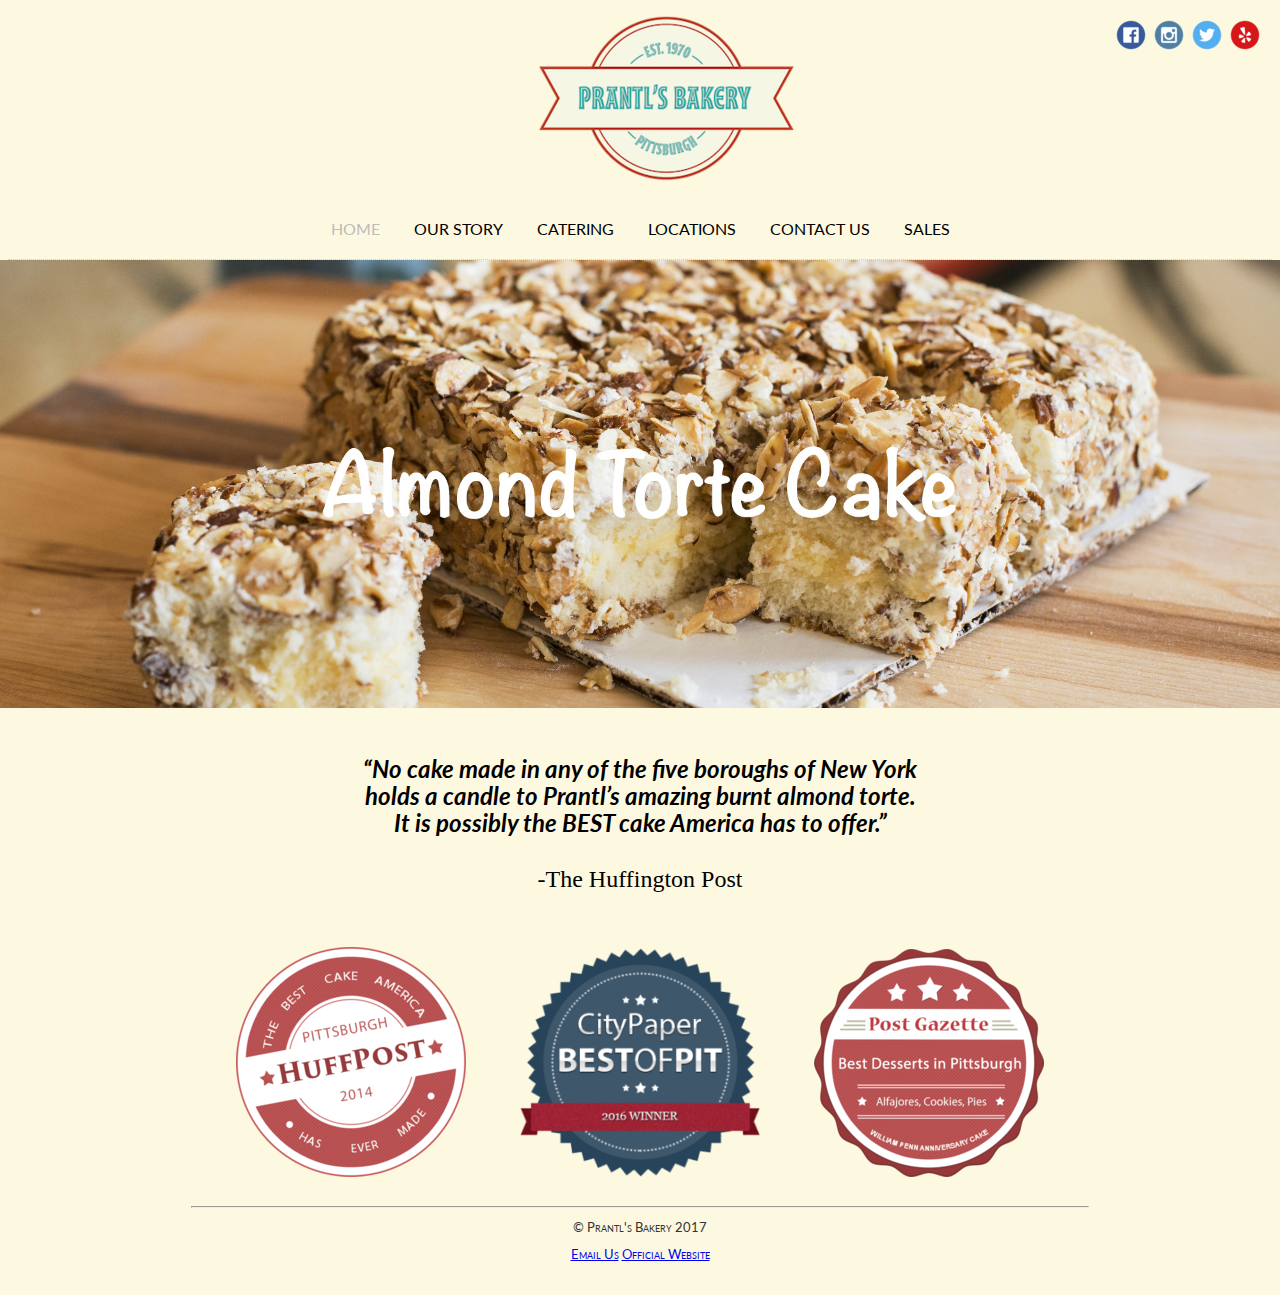
<file: index.html>
<!DOCTYPE html>
<html lang="eng">

<!-- Additional Feature: User Testing and Data Visualization  -->

<head>
    <link rel="stylesheet" media="all" type="text/css" href="css/styles.css" />
    <meta name="author" content="JP Park">
    <meta name="keywords" content="Burnt Almond Torte">
    <meta name="description" content="Prantl's Bakery Website">
    <link rel="shortcut icon" href="images/favicon.ico" type="image/x-icon">
    <link rel='stylesheet' id='google-webfont-css' href='//fonts.googleapis.com/css?family=Lato%3A300%2C700%2C300italic%2C700italic%7CJosefin+Slab%3A400%2C700%2C400italic%2C700italic&#038;ver=all' type='text/css' media='all' />

    <title>Prantl's Bakery</title>
</head>

<body>

    <div id="top_row">
        <!--Same for every page; the menu bar-->
        <div id="buttons">
            <ul>
                <li>
                    <a href="https://www.yelp.com/biz/prantls-bakery-pittsburgh" target="_blank"><img src="images/yelp.png"></a>
                </li>
                <li>
                    <a href="https://twitter.com/prantlsbakery?lang=en" target="_blank"><img src="images/twitter.png"></a>
                </li>
                <li>
                    <a href="https://www.instagram.com/prantlsbakery/?hl=en" target="_blank"><img src="images/instagram.png"></a>
                </li>
                <li>
                    <a href="https://www.facebook.com/PrantlsBakery/" target="_blank"><img src="images/facebook.png"></a>
                </li>
            </ul>
        </div>
        <header>
            <img class="prantl" src="images/prantl.png">
            <!--Taken from Emily Su's Website (Found on Google Img)-->
        </header>
        <br>
        <nav>
            <a href="index.html" class="selected">HOME</a>
            <a href="story.html">OUR STORY</a>
            <div class="dropdown">
                <a>CATERING</a>
                <div class="dropdown-content">
                    <a href="weddings.html">WEDDING</a>
                    <a href="celebrations.html">CELEBRATION</a>
                </div>
            </div>
            <a href="location.html">LOCATIONS</a>
            <a href="contact.html">CONTACT US</a>
            <a href="sales.html">SALES</a>
        </nav>
    </div>
    <img class="torte" src="images/torte.jpg">
    <div id="container">
        <div id="content">
            <h2>“No cake made in any of the five boroughs of New York <br> holds a candle to
           Prantl’s amazing burnt almond torte.<br>It is possibly the BEST cake America has to offer.”</h2>
            <h3>-The Huffington Post</h3>
            <br>
            <p id="praises">
              <!--Handmande psd files-->
                <a href="http://www.huffingtonpost.com/2014/04/14/prantls-torte-cake-almond_n_5133580.html" target="_blank"><img src="images/huffpost.png"></a>
                <a href="http://www.pghcitypaper.com/pittsburgh/burnt-almond-torte-is-still-the-big-draw-at-prantls-bakery/Content?oid=1874228" target="_blank"><img src="images/citypaper.png"></a>
                <a href="http://www.post-gazette.com/life/food/2015/03/18/A-taste-of-Pittsburgh-Burnt-Almond-Torte/stories/201503110004" target="_blank"><img src="images/postgazette.png"></a>
            </p>


            <footer>
              <!--Same for every page; footer information-->
                <hr/> &copy; Prantl's Bakery 2017
                <br/>
                <a href="malito:info@prantlsbakery.com">Email Us</a>
                <a href="http://www.prantlsbakery.com/" target="_blank">Official Website</a>
            </footer>
        </div>
    </div>

</body>


</html>
</file>
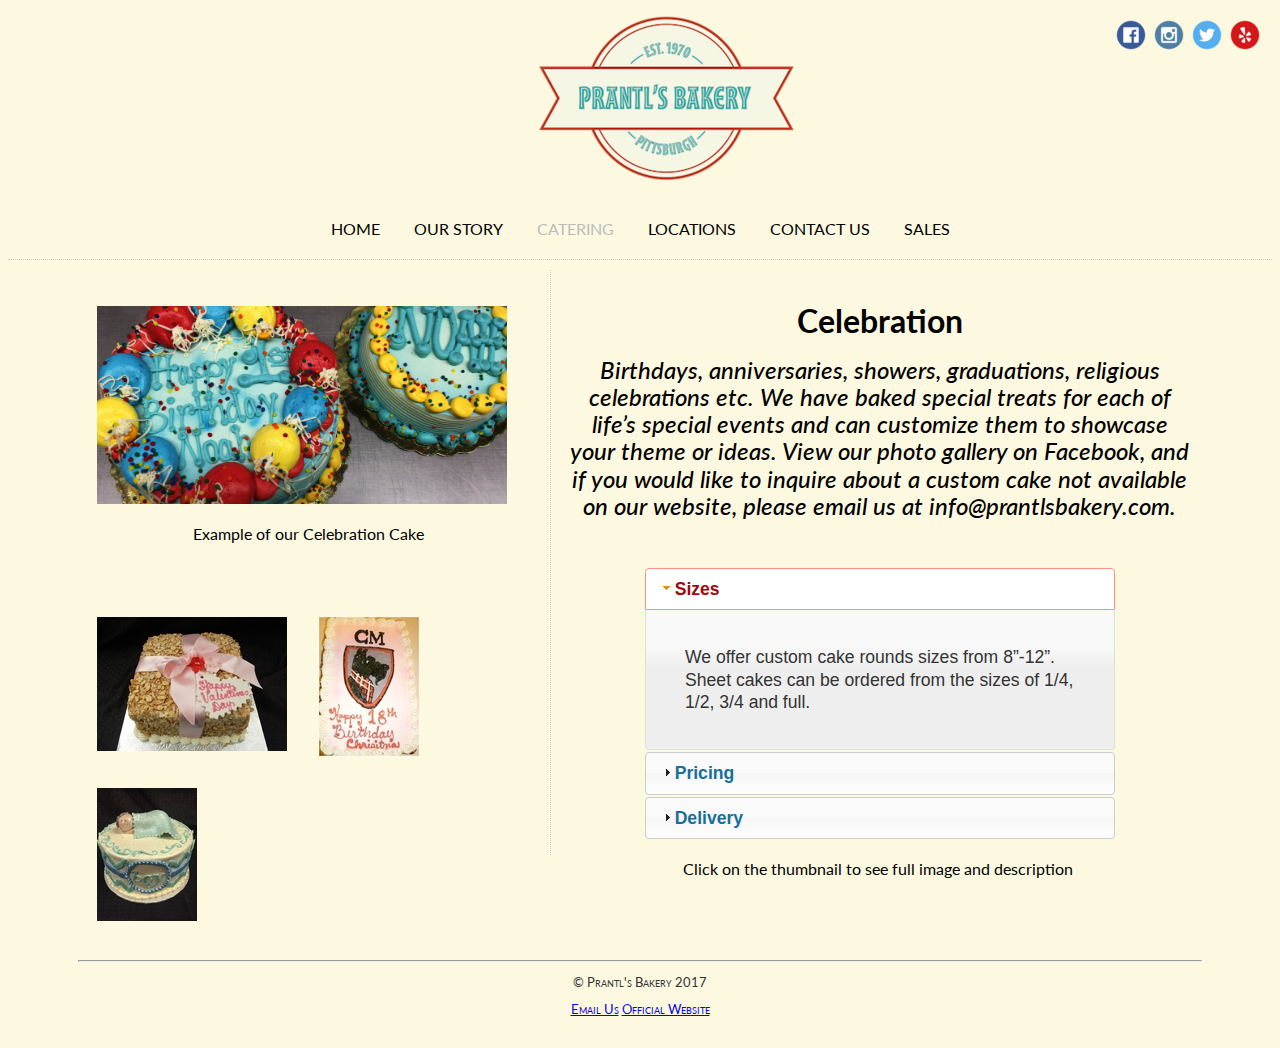
<file: celebrations.html>
<!DOCTYPE html>
<html lang="eng">

<!-- this is a comment -->

<head>
    <link rel="stylesheet" media="all" type="text/css" href="css/styles.css" />
    <link rel="stylesheet" media="all" type="text/css" href="css/jquery-ui.css" />
    <link rel="stylesheet" media="all" type="text/css" href="css/jquery.lightbox.css" />
    <meta name="author" content="JP Park">
    <meta name="keywords" content="Burnt Almond Torte">
    <meta name="description" content="Prantl's Bakery Website">
    <link rel="shortcut icon" href="images/favicon.ico" type="image/x-icon">
    <link rel='stylesheet' id='google-webfont-css' href='//fonts.googleapis.com/css?family=Lato%3A300%2C700%2C300italic%2C700italic%7CJosefin+Slab%3A400%2C700%2C400italic%2C700italic&#038;ver=all' type='text/css' media='all' />
    <script type="text/javascript" src="js/jquery-3.1.1.min.js"></script>
    <script type="text/javascript" src="js/script.js"></script>
    <script type="text/javascript" src="js/jquery-ui.js"></script>
    <script type="text/javascript" src="js/jquery.lightbox.min.js"></script>

    <script type="text/javascript">
        $(function() {
            $('#gallery a').lightBox();
        });
    </script>
    <script type="text/javascript">
        $(function() {
            $("#accordion").accordion();
        });
    </script>
    <script type="text/javascript">
        $(function() {
            $("#tabs").tabs({
                event: "mouseover"
            });
        });
    </script>

    <title>Prantl's Bakery</title>
</head>

<body>

    <div id="top_row">
      <!--top_row is always the same for every page; this is the menu bar-->
        <div id="buttons">
            <ul>
                <li>
                    <a href="https://www.yelp.com/biz/prantls-bakery-pittsburgh" target="_blank"><img src="images/yelp.png"></a>
                </li>
                <li>
                    <a href="https://twitter.com/prantlsbakery?lang=en" target="_blank"><img src="images/twitter.png"></a>
                </li>
                <li>
                    <a href="https://www.instagram.com/prantlsbakery/?hl=en" target="_blank"><img src="images/instagram.png"></a>
                </li>
                <li>
                    <a href="https://www.facebook.com/PrantlsBakery/" target="_blank"><img src="images/facebook.png"></a>
                </li>
            </ul>
        </div>
        <header>
            <img class="prantl" src="images/prantl.png">
        </header>
        <br>
        <nav>
            <a href="index.html">HOME</a>
            <a href="story.html">OUR STORY</a>
            <div class="dropdown">
                <a class="selected">CATERING</a>
                <div class="dropdown-content">
                  <!--Allows for dropdown menu-->
                    <a href="weddings.html">WEDDING</a>
                    <a href="celebrations.html" class="selected">CELEBRATION</a>
                </div>
            </div>
            <a href="location.html">LOCATIONS</a>
            <a href="contact.html">CONTACT US</a>
            <a href="sales.html">SALES</a>
        </nav>
    </div>

    <div id="wedding">
        <div id="weddingright">
            <h1>Celebration</h1>
            <h2>Birthdays, anniversaries, showers, graduations, religious celebrations etc. We have baked special treats for each of life’s special events and can customize them to showcase your theme or ideas. View our photo gallery on Facebook, and if you would like to inquire about a custom cake not available on our website, please email us at info@prantlsbakery.com.
        </h2>
            <br>
            <div id="accordion">
                <h4>Sizes</h4>
                <div>
                    <p>
                        We offer custom cake rounds sizes from 8”-12”. Sheet cakes can be ordered from the sizes of 1/4, 1/2, 3/4 and full.
                    </p>
                </div>
                <h4>Pricing</h4>
                <div>
                    <p>
                        Our cakes vary in price, depending on type, size, and “extras” such as decorations and personalizations.
                    </p>
                </div>
                <h4>Delivery</h4>
                <div>
                    <p>
                        Delivery fees vary by location. Smaller cakes can be packed by us to facilitate pick-up at the bakery.
                    </p>
                </div>
            </div>
        </div>

        <div id="weddingleft">
            <img src="images/celebration.png">
            <figcaption>Example of our Celebration Cake</figcaption>
            <br><br>
            <div id="content-gallery">
              <!--Thumbnail Gallery-->
                <div id="gallery">
                    <div id="galleryThumbnail">
                        <div id="thumbnlShadow">
                            <a href="images/image4.jpg" title="Valentine Version Burnt Almond Cake">
                                <img src="images/image4thumbnail.jpg" alt="image 4" />
                            </a>
                        </div>
                    </div>

                    <div id="galleryThumbnail">
                        <div id="thumbnlShadow">
                            <a href="images/image5.jpg" title="CMU Version Cake of Burnt Almond Torte Cake">
                                <img src="images/image5thumbnail.jpg" alt="image 5" />
                            </a>
                        </div>
                    </div>

                    <div id="galleryThumbnail">
                        <div id="thumbnlShadow">
                            <a href="images/image6.jpg" title="Burnt Almond Torte Cake for Baby Celebration">
                                <img src="images/image6thumbnail.jpg" alt="image 6" />
                            </a>
                        </div>
                    </div>

                </div>
            </div>
        </div>
        <figcaption>Click on the thumbnail to see full image and description</figcaption>
        <footer>
            <hr/> &copy; Prantl's Bakery 2017
            <br/>
            <a href="malito:info@prantlsbakery.com">Email Us</a>
            <a href="http://www.prantlsbakery.com/" target="_blank">Official Website</a>
        </footer>
    </div>



</body>

</html>
</file>
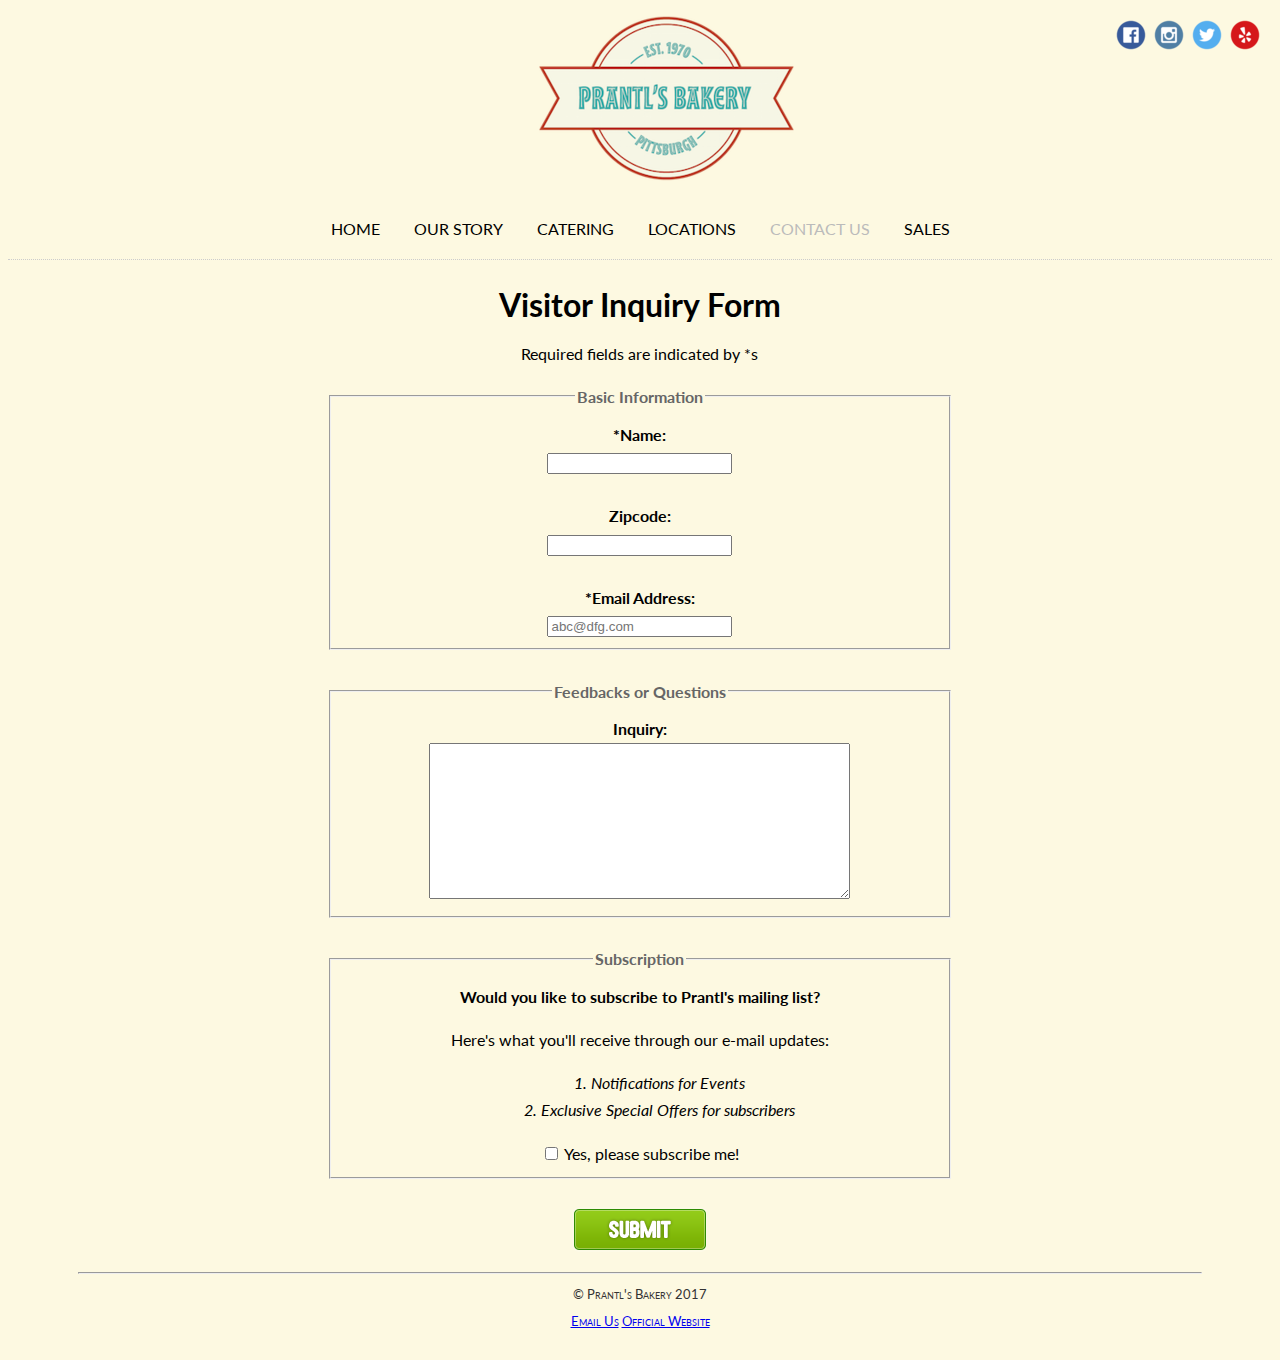
<file: contact.html>
<!DOCTYPE html>
<html lang="eng">

<head>
    <link rel="stylesheet" media="all" type="text/css" href="css/styles.css" />
    <meta name="author" content="JP Park">
    <meta name="keywords" content="Burnt Almond Torte">
    <meta name="description" content="Prantl's Bakery Website">
    <link rel="shortcut icon" href="images/favicon.ico" type="image/x-icon">
    <link rel='stylesheet' id='google-webfont-css' href='//fonts.googleapis.com/css?family=Lato%3A300%2C700%2C300italic%2C700italic%7CJosefin+Slab%3A400%2C700%2C400italic%2C700italic&#038;ver=all' type='text/css' media='all' />
    <script type="text/javascript" src="js/script.js"></script>

    <title>Prantl's Bakery</title>
</head>

<body>

    <div id="top_row">
        <div id="buttons">
          <!--SNS buttons at the top right-->
            <ul>
                <li>
                    <a href="https://www.yelp.com/biz/prantls-bakery-pittsburgh" target="_blank"><img src="images/yelp.png"></a>
                </li>
                <li>
                    <a href="https://twitter.com/prantlsbakery?lang=en" target="_blank"><img src="images/twitter.png"></a>
                </li>
                <li>
                    <a href="https://www.instagram.com/prantlsbakery/?hl=en" target="_blank"><img src="images/instagram.png"></a>
                </li>
                <li>
                    <a href="https://www.facebook.com/PrantlsBakery/" target="_blank"><img src="images/facebook.png"></a>
                </li>
            </ul>
        </div>
        <header>
            <img class="prantl" src="images/prantl.png">
        </header>
        <br>
        <nav>
            <a href="index.html">HOME</a>
            <a href="story.html">OUR STORY</a>
            <div class="dropdown">
                <a>CATERING</a>
                <div class="dropdown-content">
                    <a href="weddings.html">WEDDING</a>
                    <a href="celebrations.html">CELEBRATION</a>
                </div>
            </div>
            <a href="location.html">LOCATIONS</a>
            <a href="contact.html" class="selected">CONTACT US</a>
            <a href="sales.html">SALES</a>
        </nav>
    </div>

    <div id="content2">
        <h1>Visitor Inquiry Form</h1>


        <form onsubmit="return validate()" action="malito:info@prantlsbakery.com">
          <!--use javascript to validate the form-->
            <p>Required fields are indicated by *s</p>
            <fieldset>
                <legend>Basic Information</legend>
                <label>*Name:</label>
                <br>
                <input type="text" name="name" value="" required>
                <br/>
                <br/> <label>Zipcode:</label>
                <br>
                <input type="text" id="zipcode" name="zipcode" maxlength="5" value="">
                <br>
                <br>
                <label>*Email Address:</label>
                <br>
                <input type="email" name="email" placeholder="abc@dfg.com" required>
                <br>
            </fieldset>
            <br/>
            <fieldset>
                <legend>Feedbacks or Questions</legend>
                <label>Inquiry:</label>
                <br/>
                <textarea name="message" cols="50" rows="10" maxlength="1000"></textarea>
            </fieldset>
            <br/>
            <fieldset>
                <legend>Subscription</legend>
                <label>Would you like to subscribe to Prantl's mailing list?</label>
                <p>Here's what you'll receive through our e-mail updates:</p>
                <ol type="1">
                    <li>Notifications for Events</li>
                    <li>Exclusive Special Offers for subscribers</li>
                </ol>
                <input type="checkbox" name="vehicle" value="Bike"> Yes, please subscribe me!
                <br>

            </fieldset>
            <br>
            <input type="image" src="images/submit.png" border="0" alt="Submit" />
        </form>




        <footer>
            <hr/> &copy; Prantl's Bakery 2017
            <br/>
            <a href="malito:info@prantlsbakery.com">Email Us</a>
            <a href="http://www.prantlsbakery.com/" target="_blank">Official Website</a>
        </footer>
    </div>


</body>

</html>
</file>
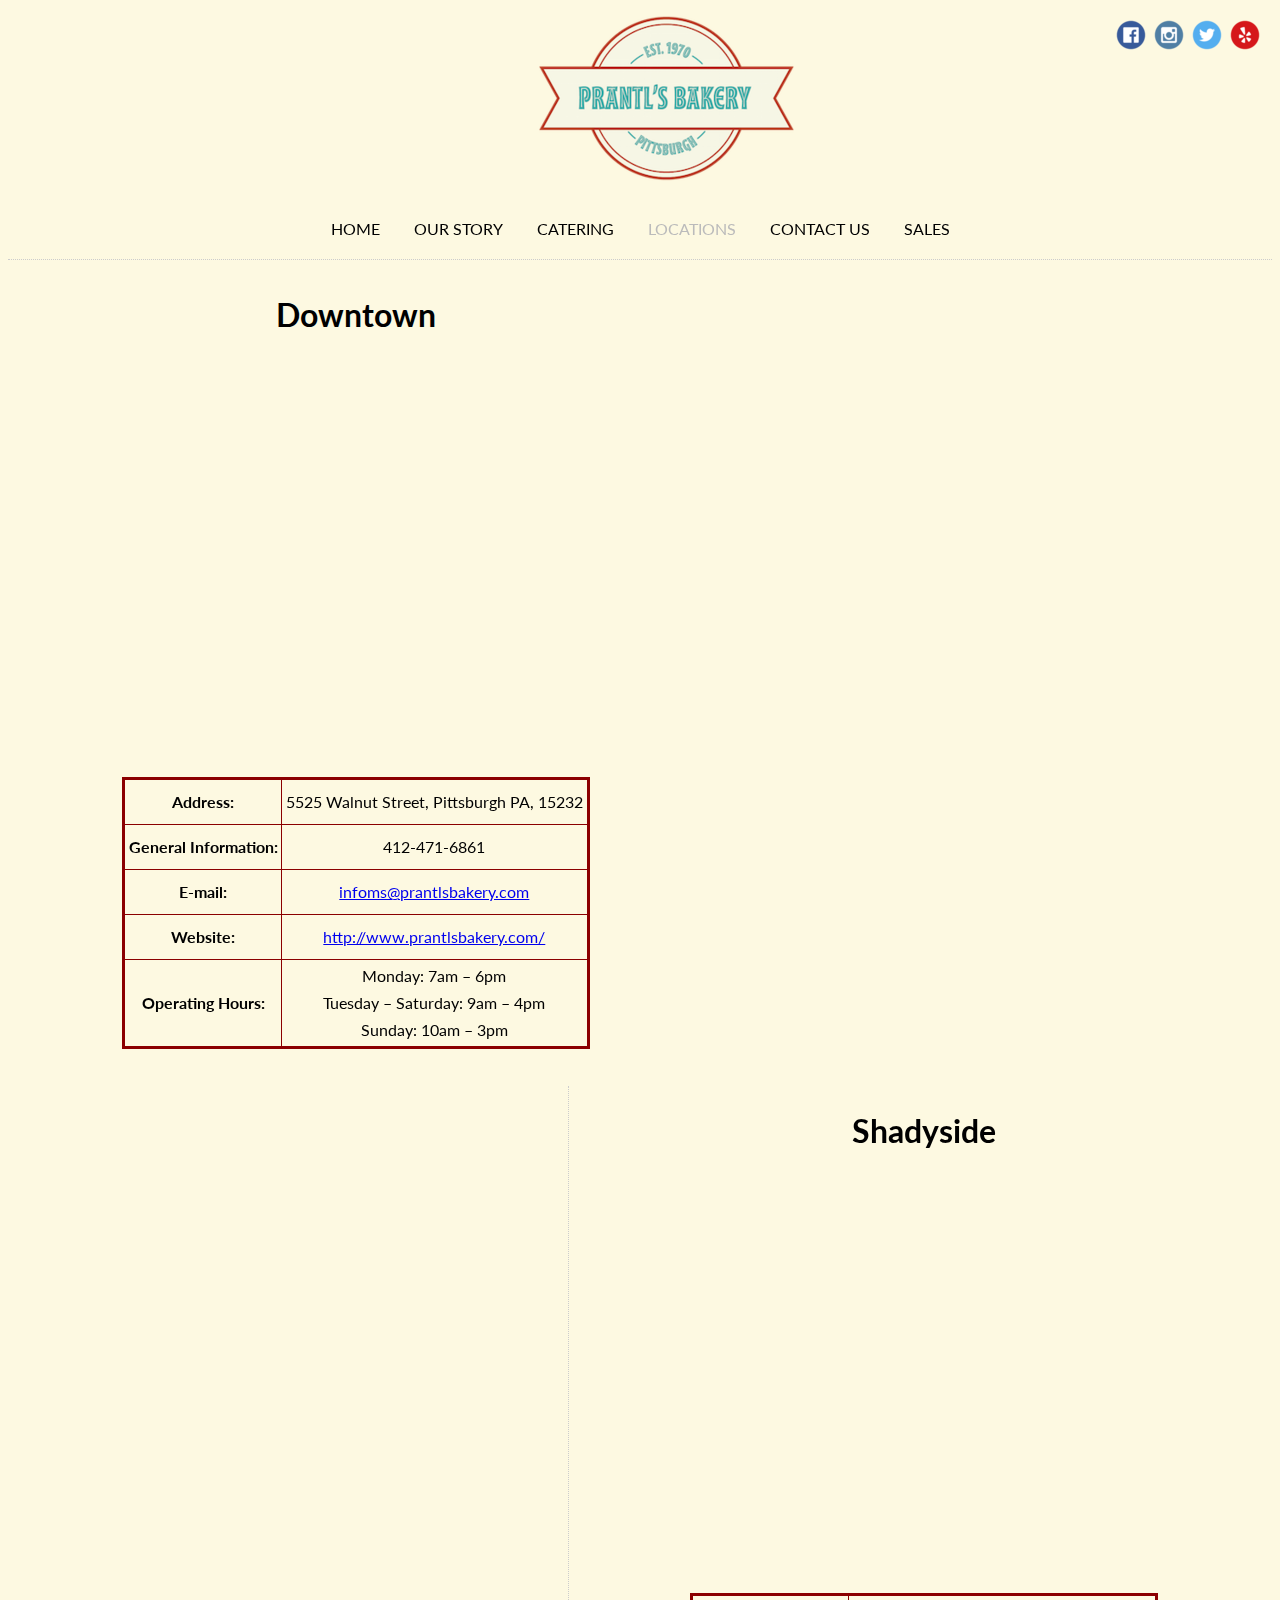
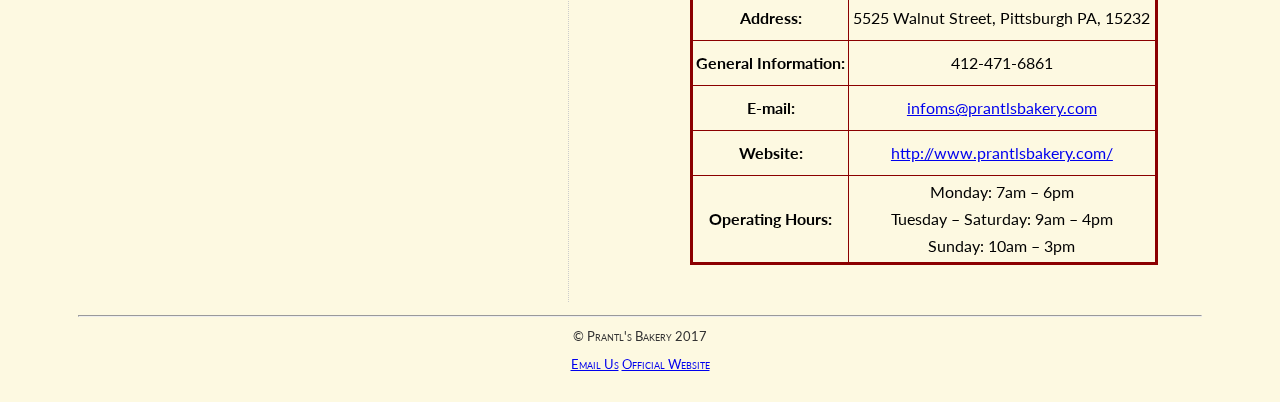
<file: location.html>
<!DOCTYPE html>
<html lang="eng">

<!-- this is a comment -->

<head>
    <link rel="stylesheet" media="all" type="text/css" href="css/styles.css" />
    <link rel="stylesheet" media="all" type="text/css" href="css/jquery-ui.css" />
    <script type="text/javascript" src="js/jquery-3.1.1.min.js"></script>
    <script type="text/javascript" src="js/jquery-ui.js"></script>
    <script type="text/javascript" src="js/script.js"></script>
    <script src="http://code.highcharts.com/highcharts.js"></script>
    <script src="http://code.highcharts.com/modules/exporting.js"></script>
    <meta name="author" content="JP Park">
    <meta name="keywords" content="Burnt Almond Torte">
    <meta name="description" content="Prantl's Bakery Website">
    <link rel="shortcut icon" href="images/favicon.ico" type="image/x-icon">
    <link rel='stylesheet' id='google-webfont-css' href='//fonts.googleapis.com/css?family=Lato%3A300%2C700%2C300italic%2C700italic%7CJosefin+Slab%3A400%2C700%2C400italic%2C700italic&#038;ver=all' type='text/css' media='all' />
    <!--Below code works as highcharts for both locations-->
    <script type="text/javascript">
        $(function() {
            $('#shadysidechart').highcharts({
                title: {
                    text: 'Popular Times for Shadyside'
                },

                subtitle: {
                    text: 'average per day'
                },

                xAxis: {
                    title: {
                        text: 'Time'
                    },
                    categories: ['7am', '8am', '9am', '10am', '11am', '12pm', '1pm', '2pm', '3pm', '4pm', '5pm']
                },

                yAxis: {
                    title: {
                        text: 'Number of Visits'
                    }
                },
                tooltip: {
                    valueSuffix: ' visitors'
                },

                legend: {
                    layout: 'vertical',
                    align: 'right',
                    verticalAlign: 'middle'
                },
                series: [{
                    name: 'Shadyside',
                    data: [10, 8, 24, 5, 7, 32, 16, 18, 27, 39, 32]
                }]
            });
        });
    </script>


    <script type="text/javascript">
        $(function() {
            $('#downtownchart').highcharts({
                title: {
                    text: 'Popular Times for Downtown'
                },

                subtitle: {
                    text: 'average per day'
                },

                xAxis: {
                    title: {
                        text: 'Time'
                    },
                    categories: ['7am', '8am', '9am', '10am', '11am', '12pm', '1pm', '2pm', '3pm', '4pm', '5pm']
                },

                yAxis: {
                    title: {
                        text: 'Number of Visits'
                    }
                },
                tooltip: {
                    valueSuffix: ' visitors'
                },

                legend: {
                    layout: 'vertical',
                    align: 'right',
                    verticalAlign: 'middle'
                },
                series: [{
                    name: 'Downtown',
                    data: [24, 12, 16, 8, 11, 19, 15, 18, 13, 21, 35]
                }]
            });
        });
    </script>

    <title>Prantl's Bakery</title>
</head>

<body>

    <div id="top_row">
        <div id="buttons">
            <ul>
                <li>
                    <a href="https://www.yelp.com/biz/prantls-bakery-pittsburgh" target="_blank"><img src="images/yelp.png"></a>
                </li>
                <li>
                    <a href="https://twitter.com/prantlsbakery?lang=en" target="_blank"><img src="images/twitter.png"></a>
                </li>
                <li>
                    <a href="https://www.instagram.com/prantlsbakery/?hl=en" target="_blank"><img src="images/instagram.png"></a>
                </li>
                <li>
                    <a href="https://www.facebook.com/PrantlsBakery/" target="_blank"><img src="images/facebook.png"></a>
                </li>
            </ul>
        </div>
        <header>
            <img class="prantl" src="images/prantl.png">
        </header>
        <br>
        <nav>
            <a href="index.html">HOME</a>
            <a href="story.html">OUR STORY</a>
            <div class="dropdown">
                <a>CATERING</a>
                <div class="dropdown-content">
                    <a href="weddings.html">WEDDING</a>
                    <a href="celebrations.html">CELEBRATION</a>
                </div>
            </div>
            <a href="location.html" class="selected">LOCATIONS</a>
            <a href="contact.html">CONTACT US</a>
            <a href="sales.html">SALES</a>
        </nav>
    </div>

    <div id="content2">


        <div id="locations2">
            <div id="downtown">
                <h1>Downtown</h1>

                <div class="map">
                  <!--Google Map Embed with iFrame-->
                    <iframe src="https://www.google.com/maps/embed?pb=!1m18!1m12!1m3!1d3036.5424427793!2d-80.00428348496773!3d40.441129579362304!2m3!1f0!2f0!3f0!3m2!1i1024!2i768!4f13.1!3m3!1m2!1s0x8834f15696baf219%3A0x9e8bccef10009784!2sPrantl&#39;s+Bakery!5e0!3m2!1sen!2sus!4v1449035177476"
                        width="550" height="400" frameborder="0" style="border:0" allowfullscreen></iframe>
                </div>
                <br>
                <table>

                    <tr>
                        <th>Address:</th>
                        <td>5525 Walnut Street, Pittsburgh PA, 15232</td>
                    </tr>
                    <tr>
                        <th>General Information:</th>
                        <td>412-471-6861</td>
                    </tr>
                    <tr>
                        <th>E-mail:</th>
                        <td><a href="mailto:infoms@prantlsbakery.com">infoms@prantlsbakery.com</a></td>
                    </tr>
                    <tr>
                        <th>Website:</th>
                        <td><a href="http://www.prantlsbakery.com/">http://www.prantlsbakery.com/</a></td>
                    </tr>
                    <tr>
                        <th>Operating Hours: </th>
                        <td rowspan="1">
                            Monday: 7am – 6pm<br/> Tuesday – Saturday: 9am – 4pm<br/> Sunday: 10am – 3pm
                        </td>
                    </tr>
                </table>
                <br>
                <div id="downtownchart"></div>
            </div>
        </div>



        <div id="locations">
            <div id="shadyside">
                <h1>Shadyside</h1>

                <div class="map">
                  <!--Google Map Embed with iFrame-->
                    <iframe src="https://www.google.com/maps/embed?pb=!1m18!1m12!1m3!1d3036.0693382363092!2d-79.93507868496732!3d40.45160227936115!2m3!1f0!2f0!3f0!3m2!1i1024!2i768!4f13.1!3m3!1m2!1s0x8834f211aed70341%3A0x10db72884d553d04!2sPrantl&#39;s+Bakery!5e0!3m2!1sen!2sus!4v1449033939981"
                        width="550" height="400" frameborder="0" style="border:0" allowfullscreen></iframe>
                </div>
                <br>

                <table>
                    <tr>
                        <th>Address:</th>
                        <td>5525 Walnut Street, Pittsburgh PA, 15232</td>
                    </tr>
                    <tr>
                        <th>General Information:</th>
                        <td>412-471-6861</td>
                    </tr>
                    <tr>
                        <th>E-mail:</th>
                        <td><a href="mailto:infoms@prantlsbakery.com">infoms@prantlsbakery.com</a></td>
                    </tr>
                    <tr>
                        <th>Website:</th>
                        <td><a href="http://www.prantlsbakery.com/">http://www.prantlsbakery.com/</a></td>
                    </tr>
                    <tr>
                        <th>Operating Hours: </th>
                        <td rowspan="1">
                            Monday: 7am – 6pm<br/> Tuesday – Saturday: 9am – 4pm<br/> Sunday: 10am – 3pm
                        </td>
                    </tr>
                </table>
                <br>
                <div id="shadysidechart"></div>
            </div>
        </div>
        <footer>
            <hr/> &copy; Prantl's Bakery 2017
            <br/>
            <a href="malito:info@prantlsbakery.com">Email Us</a>
            <a href="http://www.prantlsbakery.com/" target="_blank">Official Website</a>
        </footer>
    </div>


</body>

</html>
</file>
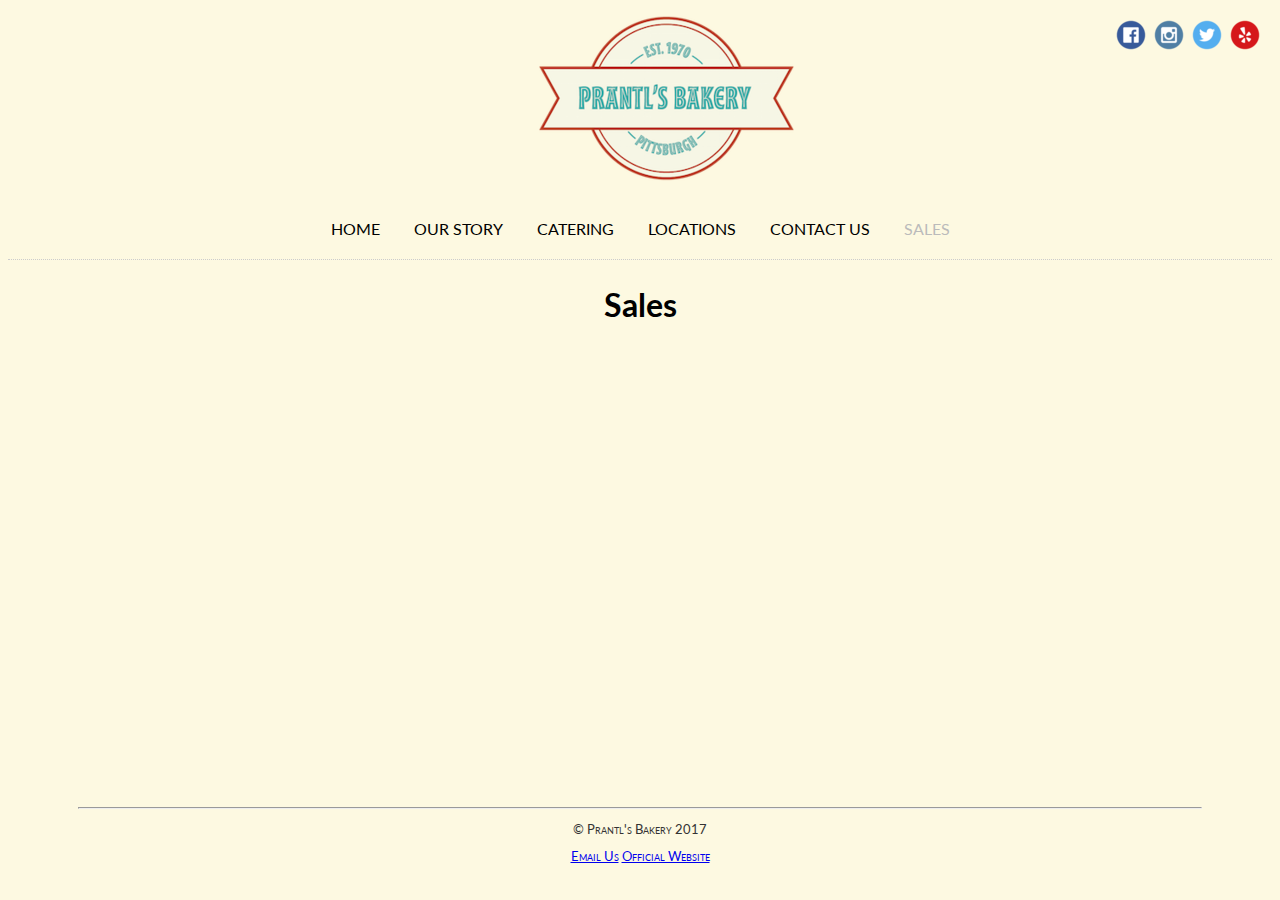
<file: sales.html>
<!DOCTYPE html>
<html lang="eng">

<!-- this is a comment -->

<head>
    <link rel="stylesheet" media="all" type="text/css" href="css/styles.css" />
    <link rel="stylesheet" media="all" type="text/css" href="css/jquery-ui.css" />
    <script type="text/javascript" src="js/jquery-3.1.1.min.js"></script>
    <script type="text/javascript" src="js/jquery-ui.js"></script>
    <script type="text/javascript" src="js/script.js"></script>
    <script src="http://code.highcharts.com/highcharts.js"></script>
    <script src="http://code.highcharts.com/modules/exporting.js"></script>
    <meta name="author" content="JP Park">
    <meta name="keywords" content="Burnt Almond Torte">
    <meta name="description" content="Prantl's Bakery Website">
    <link rel="shortcut icon" href="images/favicon.ico" type="image/x-icon">
    <link rel='stylesheet' id='google-webfont-css' href='//fonts.googleapis.com/css?family=Lato%3A300%2C700%2C300italic%2C700italic%7CJosefin+Slab%3A400%2C700%2C400italic%2C700italic&#038;ver=all' type='text/css' media='all' />
    <!--Below is pie version of highchart-->
    <script type="text/javascript">
        $(function() {
            $('#sales').highcharts({
                chart: {
                    plotBackgroundColor: null,
                    plotBorderWidth: null,
                    plotShadow: false,
                    type: 'pie'
                },
                title: {
                    text: 'Popular Items for All Locations'
                },
                tooltip: {
                    pointFormat: '{series.name}: <b>{point.percentage:.1f}%</b>'
                },
                plotOptions: {
                    pie: {
                        allowPointSelect: true,
                        cursor: 'pointer',
                        dataLabels: {
                            enabled: true,
                            format: '<b>{point.name}</b>: {point.percentage:.1f} %',
                            style: {
                                color: (Highcharts.theme && Highcharts.theme.contrastTextColor) || 'black'
                            }
                        }
                    }
                },
                series: [{
                    name: 'Percentage of Sale',
                    colorByPoint: true,
                    data: [{
                        name: 'Almond Torte',
                        y: 56.33,
                        sliced: true
                        //Sliced shows that Almond Torte is the bestseller
                    }, {
                        name: 'Butter Cookie',
                        y: 24.03
                    }, {
                        name: 'Carrot Cake',
                        y: 19.64
                    }]
                }]

            });
        });
    </script>


    <title>Prantl's Bakery</title>
</head>

<body>

    <div id="top_row">
        <div id="buttons">
            <ul>
                <li>
                    <a href="https://www.yelp.com/biz/prantls-bakery-pittsburgh" target="_blank"><img src="images/yelp.png"></a>
                </li>
                <li>
                    <a href="https://twitter.com/prantlsbakery?lang=en" target="_blank"><img src="images/twitter.png"></a>
                </li>
                <li>
                    <a href="https://www.instagram.com/prantlsbakery/?hl=en" target="_blank"><img src="images/instagram.png"></a>
                </li>
                <li>
                    <a href="https://www.facebook.com/PrantlsBakery/" target="_blank"><img src="images/facebook.png"></a>
                </li>
            </ul>
        </div>
        <header>
            <img class="prantl" src="images/prantl.png">
        </header>
        <br>
        <nav>
            <a href="index.html">HOME</a>
            <a href="story.html">OUR STORY</a>
            <div class="dropdown">
                <a>CATERING</a>
                <div class="dropdown-content">
                    <a href="weddings.html">WEDDING</a>
                    <a href="celebrations.html">CELEBRATION</a>
                </div>
            </div>
            <a href="location.html">LOCATIONS</a>
            <a href="contact.html">CONTACT US</a>
            <a href="sales.html" class="selected">SALES</a>
        </nav>
    </div>

    <div id="content2">
        <h1>Sales</h1><br>

        <div id="sales" style="min-width: 310px; height: 400px; max-width: 600px; margin: 0 auto"></div>
        <br>
        <footer>
            <hr/> &copy; Prantl's Bakery 2017
            <br/>
            <a href="malito:info@prantlsbakery.com">Email Us</a>
            <a href="http://www.prantlsbakery.com/" target="_blank">Official Website</a>
        </footer>
    </div>


</body>

</html>
</file>
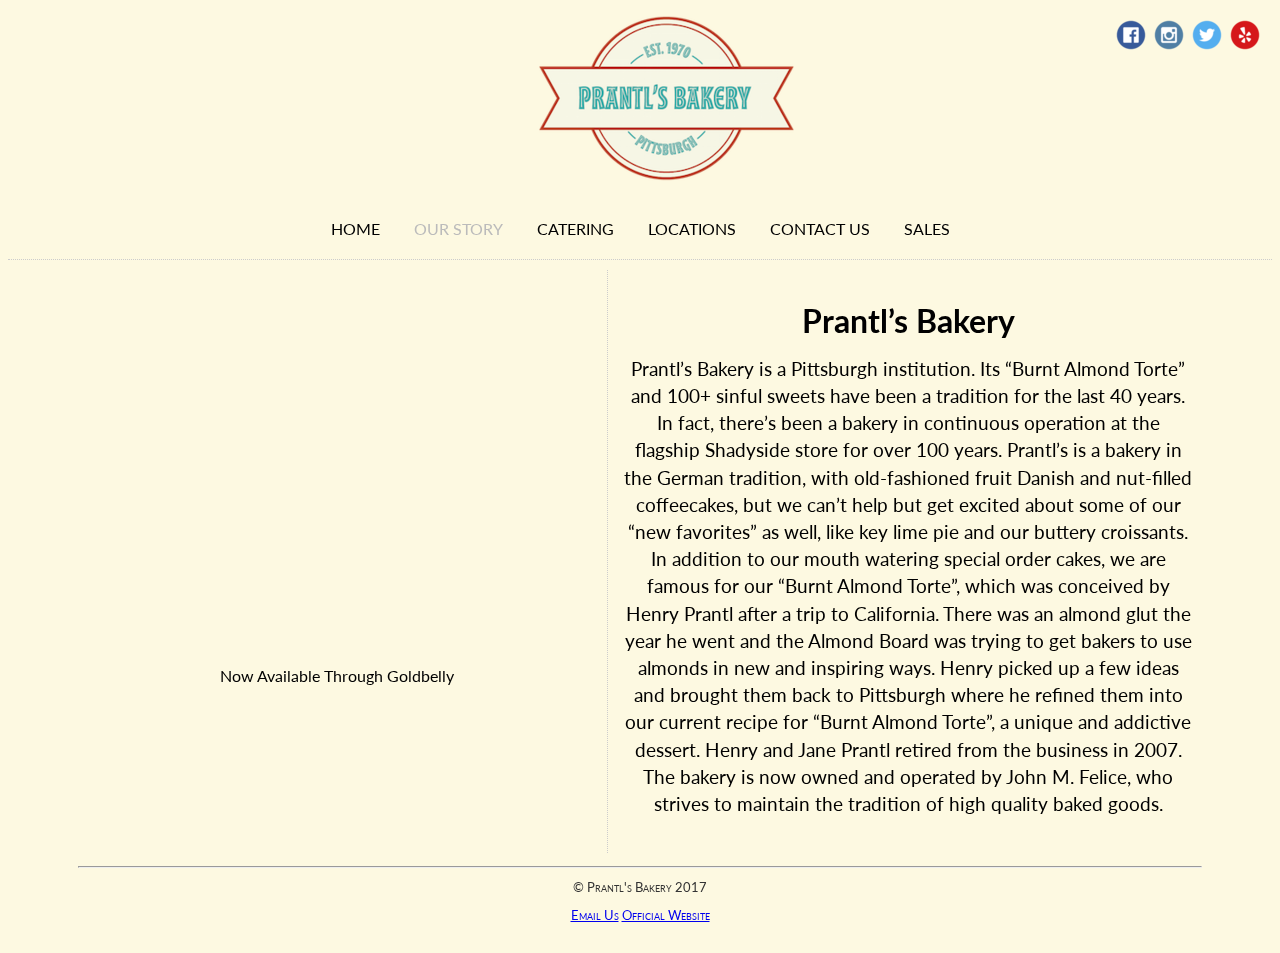
<file: story.html>
<!DOCTYPE html>
<html lang="eng">

<!-- this is a comment -->

<head>
    <link rel="stylesheet" media="all" type="text/css" href="css/styles.css" />
    <meta name="author" content="JP Park">
    <meta name="keywords" content="Burnt Almond Torte">
    <meta name="description" content="Prantl's Bakery Website">
    <link rel="shortcut icon" href="images/favicon.ico" type="image/x-icon">
    <link rel='stylesheet' id='google-webfont-css' href='//fonts.googleapis.com/css?family=Lato%3A300%2C700%2C300italic%2C700italic%7CJosefin+Slab%3A400%2C700%2C400italic%2C700italic&#038;ver=all' type='text/css' media='all' />

    <title>Prantl's Bakery</title>
</head>

<body>

    <div id="top_row">
        <div id="buttons">
            <ul>
                <li>
                    <a href="https://www.yelp.com/biz/prantls-bakery-pittsburgh" target="_blank"><img src="images/yelp.png"></a>
                </li>
                <li>
                    <a href="https://twitter.com/prantlsbakery?lang=en" target="_blank"><img src="images/twitter.png"></a>
                </li>
                <li>
                    <a href="https://www.instagram.com/prantlsbakery/?hl=en" target="_blank"><img src="images/instagram.png"></a>
                </li>
                <li>
                    <a href="https://www.facebook.com/PrantlsBakery/" target="_blank"><img src="images/facebook.png"></a>
                </li>
            </ul>
        </div>
        <header>
            <img class="prantl" src="images/prantl.png">
        </header>
        <br>
        <nav>
            <a href="index.html">HOME</a>
            <a href="story.html" class="selected">OUR STORY</a>
            <div class="dropdown">
                <a>CATERING</a>
                <div class="dropdown-content">
                    <a href="weddings.html">WEDDING</a>
                    <a href="celebrations.html">CELEBRATION</a>
                </div>
            </div>
            <a href="location.html">LOCATIONS</a>
            <a href="contact.html">CONTACT US</a>
            <a href="sales.html">SALES</a>
        </nav>
    </div>

    <div id="content2">
        <div id="sidepic">
          <!--Youtube Embed with iFrame-->
            <iframe allowfullscreen frameborder='0' width="560" height="315" src='https://www.youtube.com/embed/iLhlZciMfoQ?rel=0&amp;showinfo=0'></iframe><br>
            <figcaption>Now Available Through Goldbelly</figcaption>
        </div>

        <div id="storyofus">
            <h1>Prantl’s Bakery</h1>
            <h3>Prantl’s Bakery is a Pittsburgh institution. Its “Burnt Almond Torte” and 100+ sinful sweets have been a tradition for the last 40 years. In fact, there’s been a bakery in continuous operation at the flagship Shadyside store for over 100 years. Prantl’s is a bakery in the German tradition, with old-fashioned fruit Danish and nut-filled coffeecakes, but we can’t help but get excited about some of our “new favorites” as well, like key lime pie and our buttery croissants. In addition to our mouth watering special order cakes, we are famous for our “Burnt Almond Torte”, which was conceived by Henry Prantl after a trip to California. There was an almond glut the year he went and the Almond Board was trying to get bakers to use almonds in new and inspiring ways. Henry picked up a few ideas and brought them back to Pittsburgh where he refined them into our current recipe for “Burnt Almond Torte”, a unique and addictive dessert.

            Henry and Jane Prantl retired from the business in 2007. The bakery is now owned and operated by John M. Felice, who strives to maintain the tradition of high quality baked goods.</h3>
        </div>



        <footer>
            <hr/> &copy; Prantl's Bakery 2017
            <br/>
            <a href="malito:info@prantlsbakery.com">Email Us</a>
            <a href="http://www.prantlsbakery.com/" target="_blank">Official Website</a>
        </footer>
    </div>



</body>

</html>
</file>
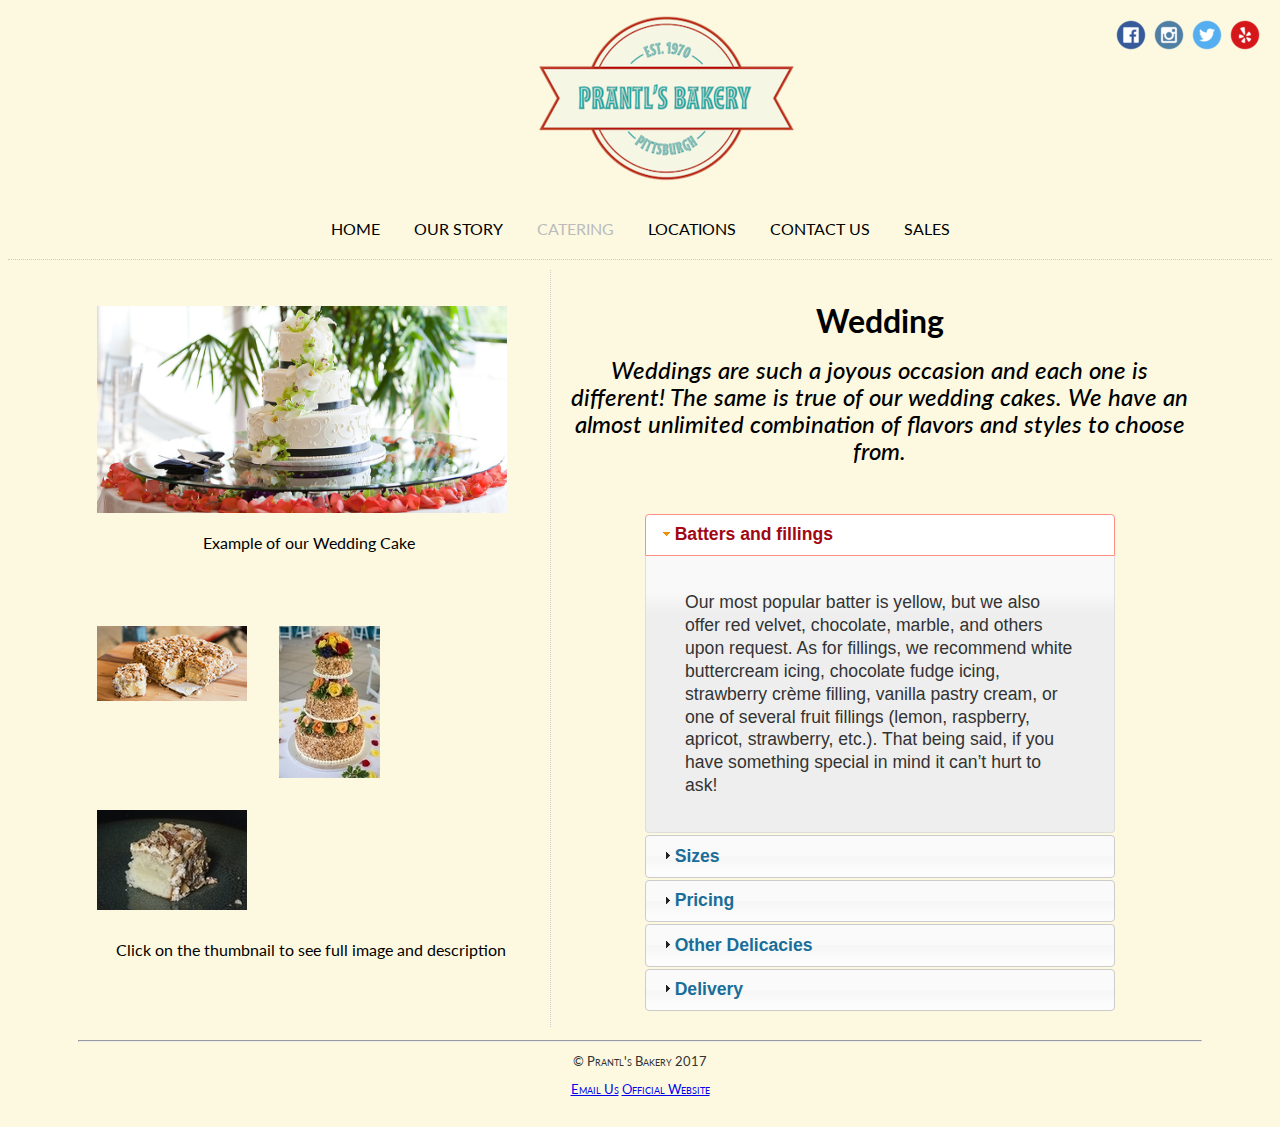
<file: weddings.html>
<!DOCTYPE html>
<html lang="eng">

<!-- this is a comment -->

<head>
    <link rel="stylesheet" media="all" type="text/css" href="css/styles.css" />
    <link rel="stylesheet" media="all" type="text/css" href="css/jquery-ui.css" />
    <link rel="stylesheet" media="all" type="text/css" href="css/jquery.lightbox.css" />
    <meta name="author" content="JP Park">
    <meta name="keywords" content="Burnt Almond Torte">
    <meta name="description" content="Prantl's Bakery Website">
    <link rel="shortcut icon" href="images/favicon.ico" type="image/x-icon">
    <link rel='stylesheet' id='google-webfont-css' href='//fonts.googleapis.com/css?family=Lato%3A300%2C700%2C300italic%2C700italic%7CJosefin+Slab%3A400%2C700%2C400italic%2C700italic&#038;ver=all' type='text/css' media='all' />
    <script type="text/javascript" src="js/jquery-3.1.1.min.js"></script>
    <script type="text/javascript" src="js/script.js"></script>
    <script type="text/javascript" src="js/jquery-ui.js"></script>
    <script type="text/javascript" src="js/jquery.lightbox.min.js"></script>

    <script type="text/javascript">
        $(function() {
            $('#gallery a').lightBox();
        });
    </script>
    <script type="text/javascript">
        $(function() {
            $("#accordion").accordion();
        });
    </script>
    <script type="text/javascript">
        $(function() {
            $("#tabs").tabs({
                event: "mouseover"
            });
        });
    </script>

    <title>Prantl's Bakery</title>
</head>

<body>

    <div id="top_row">
        <div id="buttons">
            <ul>
                <li>
                    <a href="https://www.yelp.com/biz/prantls-bakery-pittsburgh" target="_blank"><img src="images/yelp.png"></a>
                </li>
                <li>
                    <a href="https://twitter.com/prantlsbakery?lang=en" target="_blank"><img src="images/twitter.png"></a>
                </li>
                <li>
                    <a href="https://www.instagram.com/prantlsbakery/?hl=en" target="_blank"><img src="images/instagram.png"></a>
                </li>
                <li>
                    <a href="https://www.facebook.com/PrantlsBakery/" target="_blank"><img src="images/facebook.png"></a>
                </li>
            </ul>
        </div>
        <header>
            <img class="prantl" src="images/prantl.png">
        </header>
        <br>
        <nav>
            <a href="index.html">HOME</a>
            <a href="story.html">OUR STORY</a>
            <div class="dropdown">
                <a class="selected">CATERING</a>
                <div class="dropdown-content">
                    <a href="weddings.html" class="selected">WEDDING</a>
                    <a href="celebrations.html">CELEBRATION</a>
                </div>
            </div>
            <a href="location.html">LOCATIONS</a>
            <a href="contact.html">CONTACT US</a>
            <a href="sales.html">SALES</a>
        </nav>
    </div>
    <!--Accordion Wrapup for both catering occasions-->
    <div id="wedding">
        <div id="weddingright">
            <h1>Wedding</h1>
            <h2>Weddings are such a joyous occasion and each one is different! The same is true of our wedding cakes. We have an almost unlimited combination of flavors and styles to choose from. </h2>
            <br>
            <div id="accordion">
                <h4>Batters and fillings</h4>
                <div>
                    <p>
                        Our most popular batter is yellow, but we also offer red velvet, chocolate, marble, and others upon request. As for fillings, we recommend white buttercream icing, chocolate fudge icing, strawberry crème filling, vanilla pastry cream, or one of several
                        fruit fillings (lemon, raspberry, apricot, strawberry, etc.). That being said, if you have something special in mind it can’t hurt to ask!
                    </p>
                </div>
                <h4>Sizes</h4>
                <div>
                    <p>
                        To keep proportionality and maintain structure, wedding cakes come in certain sizes with certain tier dimensions. If the size of the wedding party falls in between cake sizes, we can offer additional sheet cakes up to the amount of slices required.
                    </p>
                </div>
                <h4>Pricing</h4>
                <div>
                    <p>
                        Our wedding cakes vary in price, depending on type, size, and “extras” such as special fillings, pillars, etc. For example, the cakes seen above are in the $3.25 – $3.75 per serving range.
                    </p>
                </div>
                <h4>Other Delicacies</h4>
                <div>
                    <p>
                        Our wedding cakes are really just the beginning. Lots of folks opt for Individual desserts (3” mini-cakes, cupcakes, etc.) and of course there’s always room in the celebration for Cookie Trays, Monogrammed Petit Fours, Junior Pastry Trays, Grooms’ Cakes,
                        Shower Cakes, Monogrammed Cookies, Wedding Challah, Breakfast Trays, etc.
                    </p>
                </div>
                <h4>Delivery</h4>
                <div>
                    <p>
                        We co-ordinate with the reception venue, florist, etc. for the timing of the delivery of the cake. Delivery fees vary by location. Smaller cakes can be packed by us to facilitate pick-up at the bakery.
                    </p>
                </div>
            </div>
        </div>

        <div id="weddingleft">
            <img src="images/wedding.png">
            <figcaption>Example of our Wedding Cake</figcaption>
            <br><br>
            <div id="content-gallery">
                <div id="gallery">
                    <div id="galleryThumbnail">
                        <div id="thumbnlShadow">
                            <a href="images/image1.jpg" title="Full Size Burnt Almond Torte Cake">
                                <img src="images/image1thumb.jpg" alt="image 1" />
                            </a>
                        </div>
                    </div>

                    <div id="galleryThumbnail">
                        <div id="thumbnlShadow">
                            <a href="images/image2.jpg" title="Wedding Version Cake of Burnt Almond Torte Cake">
                                <img src="images/image2thumb.jpg" alt="image 2" />
                            </a>
                        </div>
                    </div>

                    <div id="galleryThumbnail">
                        <div id="thumbnlShadow">
                            <a href="images/image3.jpg" title="Sliced Version of Burnt Almond Torte Cake">
                                <img src="images/image3thumb.jpg" alt="image 3" />
                            </a>
                        </div>
                    </div>

                </div>
            </div>
        </div>
        <figcaption>Click on the thumbnail to see full image and description</figcaption>

        <footer>
            <hr/> &copy; Prantl's Bakery 2017
            <br/>
            <a href="malito:info@prantlsbakery.com">Email Us</a>
            <a href="http://www.prantlsbakery.com/" target="_blank">Official Website</a>
        </footer>
    </div>



</body>

</html>
</file>
<file: css/styles.css>
.prantl {
    margin-left: 41.9%;
    margin-right: auto;
}

body {
    font-family: 'Lato', sans-serif;
    font-weight: 400;
    line-height: 1.7em;
    color: #000000;
}

#container {
    width: 80%;
    margin: 10px auto;
}

#top_row {
  /* Menu Bar Styling */
    border-bottom: 1px dotted #cccccc;
    padding: .5em .5em 1em .5em;
}

#top_row nav {
    padding: auto;
    text-align: center;
}

#top_row nav a {
    text-decoration: none;
    font-size: 1em;
    font-weight: 400;
    padding: 15px;
    color: #000000;
}

#top_row nav a.selected {
  /* Accounts for the color of menu when selected */
    color: #bbbbbb;
}

#top_row nav a:hover {
  /* Hovering color change */
    color: #B05D31;
}

.dropdown {
  /* Dropdown Menubar styling */
    position: relative;
    display: inline-block;
}

.dropdown-content {
    margin-top: 11.4px;
    margin-right: auto;
    display: none;
    position: absolute;
    background-color: white;
    background: rgba(255, 255, 255, 0.5);
    min-width: relative;
    /*    box-shadow: 0px 8px 16px 0px rgba(0,0,0,0.2);*/
    z-index: 1;
}

.dropdown-content a {
    display: block;
    text-align: left;
}

.dropdown:hover .dropdown-content {
    display: block;
}

.dropdown:hover .dropbtn {
    background-color: #3e8e41;
}

#content {
    width: 90%;
    margin: auto;
    padding: 10px;
}

#content h3 {
    font-family: Georgia, serif;
    font-size: 1.5em;
    margin: 30px 0 10px 0;
    font-weight: normal;
}

#sidebar {
    float: left;
    padding: 1em;
    font-size: .875em;
}

footer {
    clear: both;
    margin: 0;
    padding: .5em;
    color: #333333;
    font-variant: small-caps;
    font-size: .813em;
    text-align: center;
}

#content img {
    float: left;
    margin: 1em;
}

#accordion {
  /* Catering Page */
    width: 75%;
    margin-left: auto;
    margin-right: auto;
}

#tabs {
    width: 85%;
    margin-left: auto;
    margin-right: auto;
}

form {
    width: 55%;
    margin-left: auto;
    margin-right: auto;
    border-spacing: 10px
}

legend {
    font-weight: bold;
    text-align: center;
    color: #666666;
    margin-bottom: 5px;
}

label {
    font-weight: bold;
    text-align: center;
}

html {
    overflow-y: scroll;
}

iframe {
    display: block;
    margin: auto;
}

.torte {
  /* Main Page Big Torte Picture */
    width: 100vw;
    position: relative;
    margin-left: -50vw;
    height: auto;
    left: 50%;
}

ul {
    list-style-type: none;
    margin: 0;
    padding: 0;
    overflow: hidden;
    display: inline;
}

li {
    float: right;
}

li a {
    display: block;
    text-align: center;
    padding: 4px;
}

/* Index Page Featured Articles */
#praises {
    display: table;
    margin: auto;
}

#praises a {
    display: table-cell;
    text-align: center;
}

#praises img {
    max-width: 240px;
    margin-left: 27px;
    margin-right: 27px;
}

h2 {
    font-style: italic;
    text-align: center;
}

h3 {
    font-weight: 400;
    text-align: center;
}

body {
    background-color: #FDF9E1;
}

#storyofus {
    float: right;
    width: 50%;
    margin: 0;
    padding: 1em;
    border-left: 1px dotted #ccc;
}

#sidepic {
  /* Left Size */
    float: left;
    margin: auto;
    width: 45%;
    padding: 10px;
    padding-top: 50px;
}

#content2 {
    width: 90%;
    margin: auto;
    padding: 10px;
    text-align: center;
}

#locations {
    float: right;
    margin: auto;
    padding: 10px;
    padding-left: 80px;
    border-left: 1px dotted #ccc;
}

#locations2 {
    float: left;
    margin: auto;
    padding: 10px;
}

table {
    width: 85%;
    border: 3px solid #8B0000;
    margin-left: auto;
    margin-right: auto;
    border-collapse: collapse;
    border-spacing: 3px
}

th {
    height: 40px;
    font-weight: bold;
    padding: 2px;
    text-align: center;
    border: 1px solid #8B0000;
    /* instructions said #333333 but this looks better */
}

td {
    padding: 2px;
    text-align: center;
    border: 1px solid #8B0000;
}

#content2 li {
    float: none;
}

#content2 ol {
    text-align: center;
    list-style-position: inside;
    font-style: italic;
}

#weddingright {
    float: right;
    width: 55%;
    margin: 0;
    padding: 1em;
    border-left: 1px dotted #ccc;
}

#weddingleft {
    float: left;
    margin: auto;
    width: 40%;
    padding: 10px;
    padding-top: 20px;
}

#weddingleft img {
    max-width: 90%;
}

#wedding {
    width: 90%;
    margin: auto;
    padding: 10px;
}

#wedding img {
    float: left;
    margin: 1em;
}

#wedding h1 {
    text-align: center;
}

#wedding h2 {
    font-weight: 500;
}

#wedding h3 {
    text-align: left;
    font-weight: bold;
}

figcaption {
    text-align: center;
}
</file>
